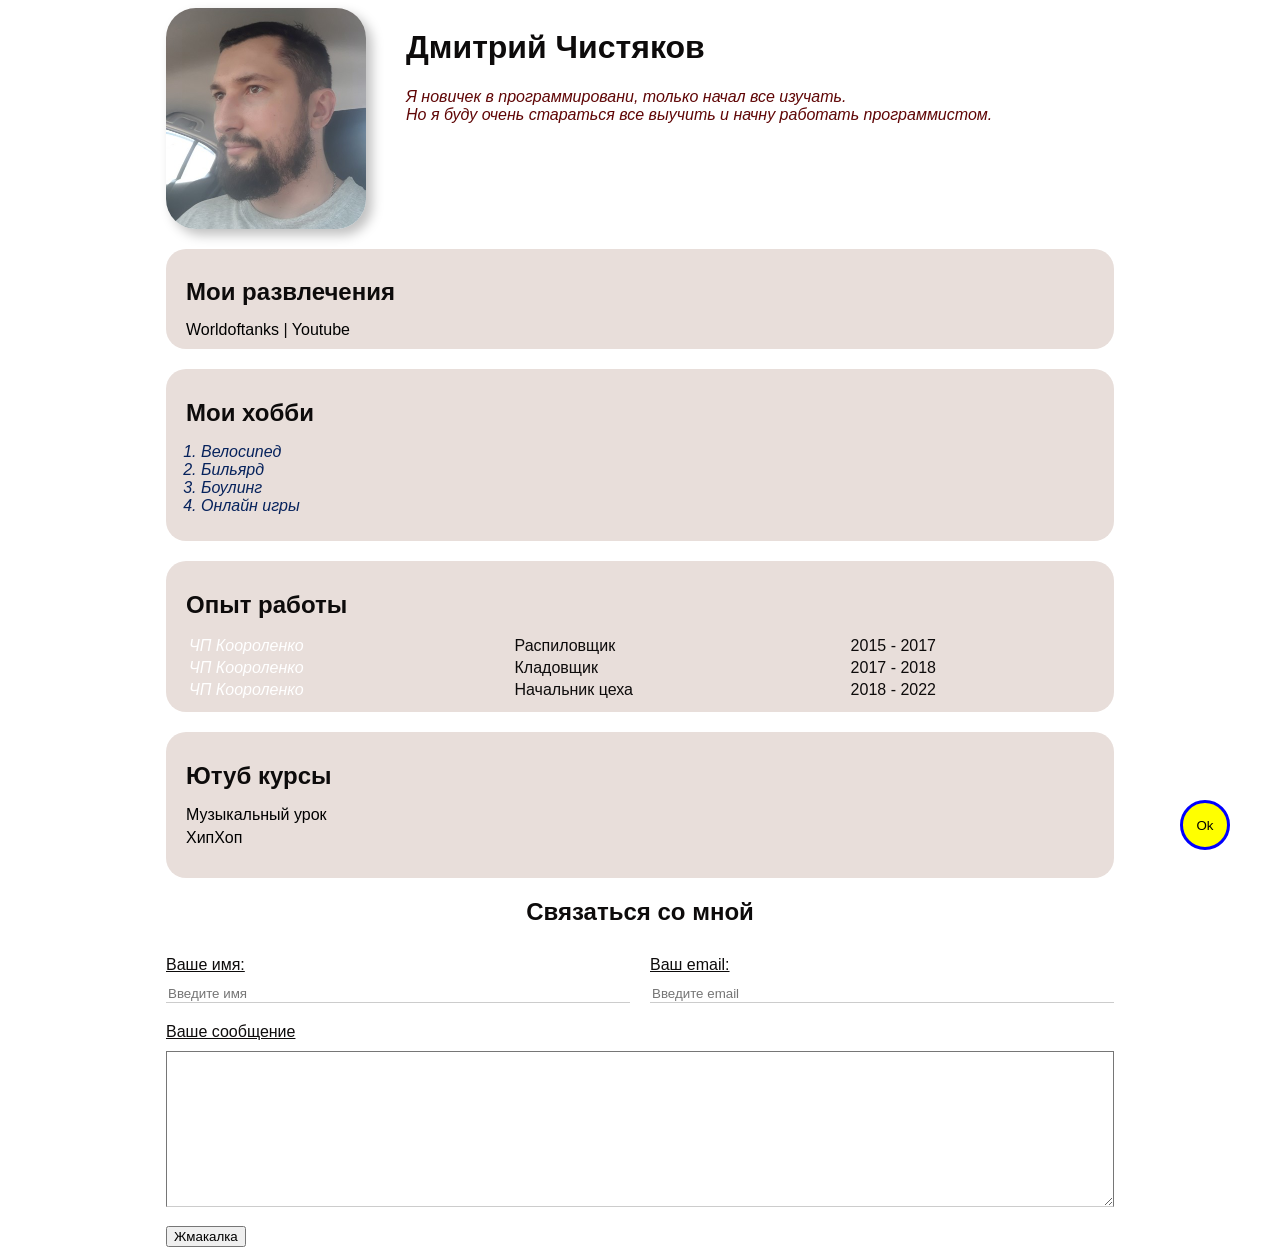
<file: index.html>
<!DOCTYPE html>
<html lang="en">
  <head>
    <meta charset="UTF-8" />
    <title>Dimon</title>
    <link rel="stylesheet" href="styles.css" />
  </head>
  <body>
    
    <div class="container">
      
      <div class="info">
      <img class="avatar" src="myFoto.jpg" alt="Мое фото" />

      <div class="info-text">
        <h1>Дмитрий Чистяков</h1>
        <p>Я новичек в программировани, только начал все изучать.</p>
        <p>
          Но я буду очень стараться все выучить и начну работать программистом.
        </p>        
      </div>
      </div>

      <div class="card bg-yellow">
        <h2>Мои развлечения</h2>
        <a
          href="https://worldoftanks.eu/ru/?utm_source=global-nav&utm_medium=link&utm_campaign=wot-forum"
          target="_blank"
          >Worldoftanks</a
        >
        |
        <a href="https://www.youtube.com" target="_blank">Youtube</a>
      </div>

      <div class="card bg-green">
        <h2>Мои хобби</h2>
        <ol class="list">
          <li>Велосипед</li>
          <li>Бильярд</li>
          <li>Боулинг</li>
          <li>Онлайн игры</li>
        </ol>
      </div>

      <div class="card bg-red">
        <h2>Опыт работы</h2>
        <table class="table">
          <tr>
            <td>ЧП Коороленко</td>
            <td>Распиловщик</td>
            <td>2015 - 2017</td>
          </tr>
          <tr>
            <td>ЧП Коороленко</td>
            <td>Кладовщик</td>
            <td>2017 - 2018</td>
          </tr>
          <tr>
            <td>ЧП Коороленко</td>
            <td>Начальник цеха</td>
            <td>2018 - 2022</td>
          </tr>
        </table>
      </div>

      <div class="card bg-sky">
        <h2>Ютуб курсы</h2>
        <ul class="link-lu">
          <li>
            <a
              href="https://www.youtube.com/watch?v=ZDKR4hGbmnI"
              target="_blank"
              >Музыкальный урок</a
            >
          </li>
          <li>
            <a
              href="https://www.youtube.com/watch?v=2CyLT_raQl4"
              target="_blank"
              >ХипХоп</a
            >
          </li>
        </ul>
      </div>

      <div class="contact">
        <h2>Связаться со мной</h2>

        <div class="row">

          <div class="form-group">
            <form action="">
            <label for="name">Ваше имя: </label>
            <input type="text" id="name"   placeholder="Введите имя" />
          </div>
   
          <div class="form-group">
               <label for="email">Ваш email: </label>
               <input type="email" id="email" placeholder="Введите email" />
          </div>
        </div>

       <div class="form-group">
         <label for="texti">Ваше сообщение</label>
           <textarea name="" id="texti" cols="30" rows="10"></textarea>
       </div>
       
       <div class="btn">
         <input type="submit" value="Жмакалка"/>
         </form>
       </div>

      </div>
      <div class="position">
        <div class="box">
           <input type="submit" value="Ok"/>
         </form>
        </div>
      </div>
    </div>
  </body>
</html>
</file>
<file: styles.css>
body {
  background-color: rgba(255, 255, 255, 0.912);
  color: rgb(13, 11, 11);
  /*font-size: 16px;
  font-size: normal;
  font-family: "Franklin Gothic Medium", "Arial Narrow", Arial, sans-serif;*/

  font: normal 16px "Franklin Gothic Medium", "Arial Narrow", Arial, sans-serif;
}

.info {
  margin-bottom: 20px;
  display: flex;
}

@media (max-width: 700px) {
  .info {
    text-align: center;
    display: block;
  }
}

.info-text {
  margin-left: 40px;
}

a {
  color: black;
  text-decoration: none;
}
a:hover {
  text-decoration: underline;
  color: blue;
}
/*a:visited {
  color: gray; если на ссылку заходили. то делает ее серого цвета
}*/
.avatar {
  width: 200px;
  border-radius: 30px;
  box-shadow: 6px 6px 12px rgba(0, 0, 0, 0.25);
}

.info p {
  color: rgb(95, 5, 5);
  margin: 0;
  font-style: italic;
  /*text-decoration: line-through;*/
}
.container {
  max-width: 75%;
  margin: auto;
}

.bg-yellow {
  background: rgb(232, 222, 218);
}
.bg-green {
  background: rgb(232, 222, 218);
}
.bg-red {
  background: rgb(232, 222, 218);
}
.bg-sky {
  background: rgb(232, 222, 218);
}
.card {
  padding: 10px 20px;
  /*background-color: red;*/
  margin-bottom: 20px;
  border-radius: 20px;
}
.card h2 {
  margin-bottom: 15px;
}

.list {
  padding: 0px 15px;
  /* list-style: none;*/
}
.list li {
  color: #06225c;
  font-style: italic;
}
.table {
  width: 100%;
}
.table td:nth-child(1) {
  color: white;
  font-style: italic;
}
.link-lu {
  list-style: none;
  padding: 0;
}
.link-lu li {
  /*margin-bottom: 10px;*/
  padding-bottom: 5px;
}

.contact h2 {
  text-align: center;
}

.form-group label {
  display: block;
  margin: 10px 0;
  text-decoration: underline;
}
.form-group input {
  width: 100%;
  box-sizing: border-box;
  border: none;
  background: transparent;
  border-bottom: 1px solid #ccc;
  color: black;
  outline: none;
  font-family: inherit;
}
.form-group textarea {
  width: 100%;
  box-sizing: border-box;
  /*border: none;*/
  background: transparent;
  border-bottom: 1px solid #ccc;
  color: black;
  outline: none;
  font-family: inherit;
}
.row {
  display: flex;
  margin-bottom: 20px;
}
/*Это мы пишем что элемент form-group в классе row занимает 50%*/
.row > .form-group {
  width: 50%;
}

/*Это обращение к первому элементу в сласе row*/
/*У него справа отступ 20 рх*/
.row > .form-group:first-child {
  margin-right: 20px;
}

.btn {
  color: #111;
  font-family: "Times New Roman", Times, serif;
  margin-top: 15px;
}

/*.btn:hover {
  opacity: 0.9;
}*/

.box input {
  width: 50px;
  height: 50px;
  background: yellow;
  bottom: 50px;
  right: 50px;
  border: 3px solid blue;
  border-radius: 50%;
  position: fixed;
}
.box input:hover {
  /* text-decoration: underline;*/
  opacity: 0.5;
  color: rgb(32, 14, 153);
}
/*.menu {
  width: 100%;
  height: 50px;
  background: yellow;
  top: 0;
  /*right: 50px;*/
/* border: 3px solid blue;
  position: fixed;
}*/
</file>
